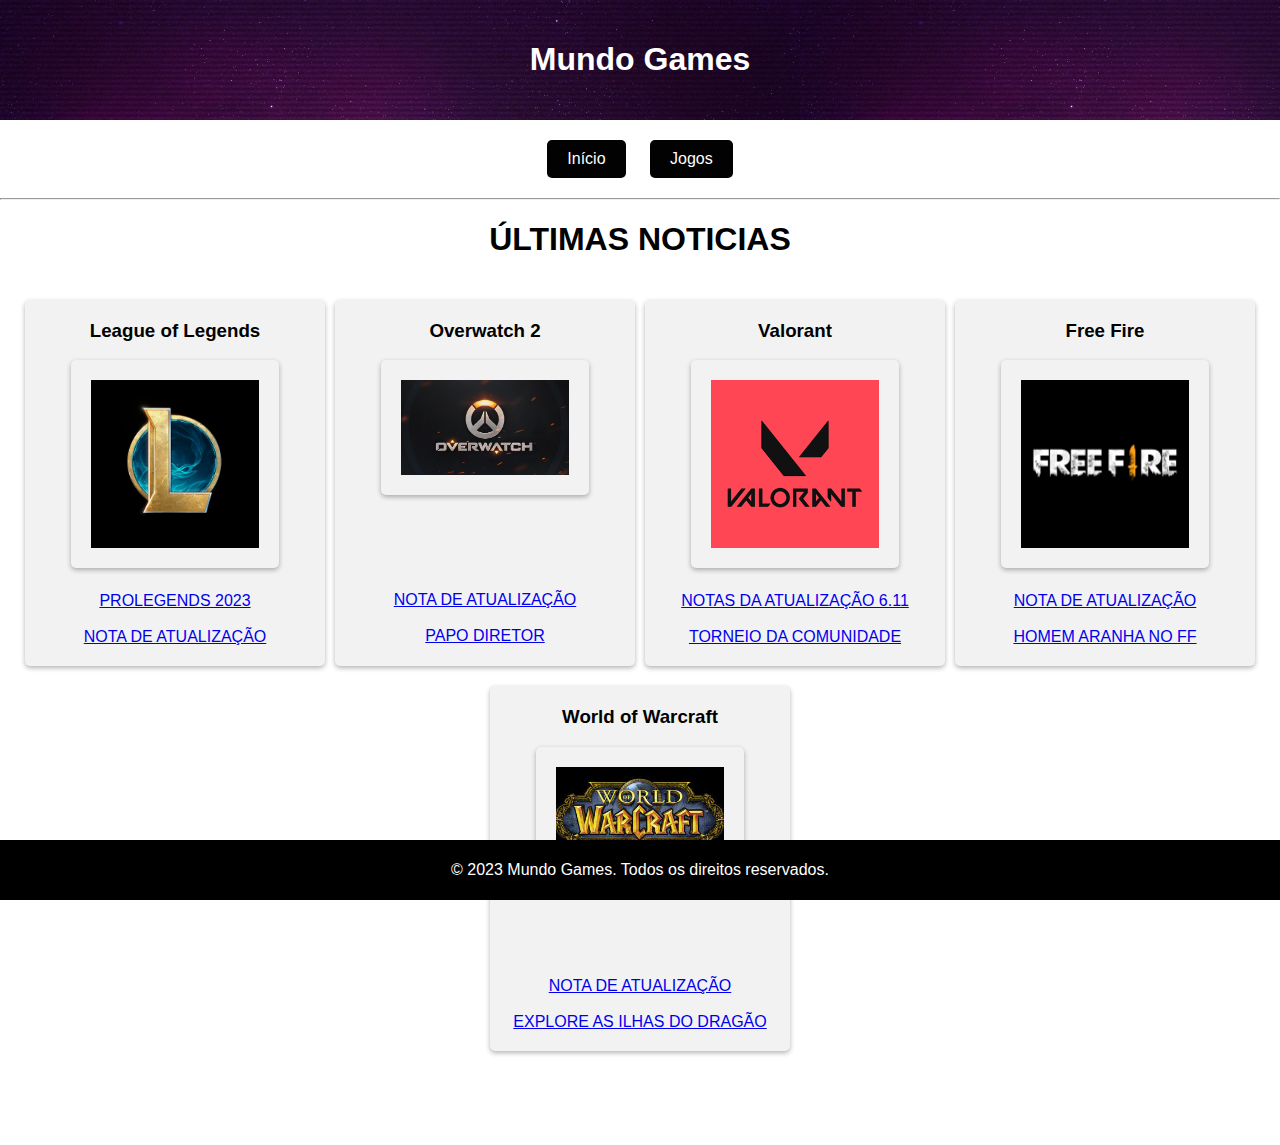
<file: index.html>
<!DOCTYPE html>
<html lang="pt-br">
<head>
    <meta charset="UTF-8">
    <meta name="viewport" content="width=device-width, initial-scale=1.0">
    <link rel="stylesheet" type="text/css" href="style.css">
    <title>MUNDO GAMES</title>
</head>
<body>
  <div class="content">
    <div class="header">
        <h1>Mundo Games</h1>
      </div>
      
      <div class="menu">
        <a href="index.html">Início</a>
        <a href="jogos.html">Jogos</a>
      
      </div><hr>
      <h1>ÚLTIMAS NOTICIAS</h1>
      <div class="container">
        <div class="card">
          <h3>League of Legends</h3>
            <img src="./img/lol.jpg">
            <a href="https://www.leagueoflegends.com/pt-br/news/esports/prolegends-2023-confira-o-calendario-e-as-mudancas-no-formato-do-campeonato-brasileiro/" target="_blank">PROLEGENDS 2023</a>
          <br><br>  <a href="https://www.leagueoflegends.com/pt-br/news/tags/patch-notes/"target="_blank">NOTA DE ATUALIZAÇÃO</a>
        </div>
    
        <div class="card">
          <h3>Overwatch 2 </h3>
          <img src="./img/logoover.jpg"><br><br><br><br>
          <a href="https://overwatch.blizzard.com/pt-br/news/23973730/"target="_blank"><BR>NOTA DE ATUALIZAÇÃO </a>
         <br><br> <a href="https://overwatch.blizzard.com/pt-br/news/23969913/"target="_blank">PAPO DIRETOR</a>
        
        </div>
    
        <div class="card">
          <h3>Valorant</h3>
          <img src="./img/NÓS SOMOS VALORANT.png">
          <a href="https://playvalorant.com/pt-br/news/game-updates/notas-da-atualizacao-6-11-do-valorant/"target="_blank">NOTAS DA ATUALIZAÇÃO 6.11 </a><br><br>
          <a href="https://playvalorant.com/pt-br/news/community/torneios-de-comunidade-23-06-a-29-06/"target="_blank">TORNEIO DA COMUNIDADE</a>
        </div>
    
        <div class="card">
          <h3>Free Fire</h3>
          <img src="./img/free-fire-logo-12.png">
          <a href="https://ff.garena.com/pt/article/1182/"target="_blank"><BR>NOTA DE ATUALIZAÇÃO</a><br><br>
          <a href="https://ff.garena.com/pt/article/1175/"target="_blank">HOMEM ARANHA NO FF</a>
        </div>
    
        <div class="card">
          <h3>World of Warcraft</h3>
          <img src="./img/transferir (1).jpg"><br><br><br><br>
          <a href="https://worldofwarcraft.blizzard.com/pt-br/news/23948562/ajustes-22-de-junho-de-2023" target="_blank"><br> NOTA DE ATUALIZAÇÃO</a><BR><br>
            <a href="https://dragonflight.blizzard.com/pt-br/" target="_blank">EXPLORE AS ILHAS DO DRAGÃO</a>
        </div>
      </div><br><br><br>
  </div>
      <footer class="footer">
        <p>&copy; 2023 Mundo Games. Todos os direitos reservados.</p>
      </footer>
</body>
</html>
</file>
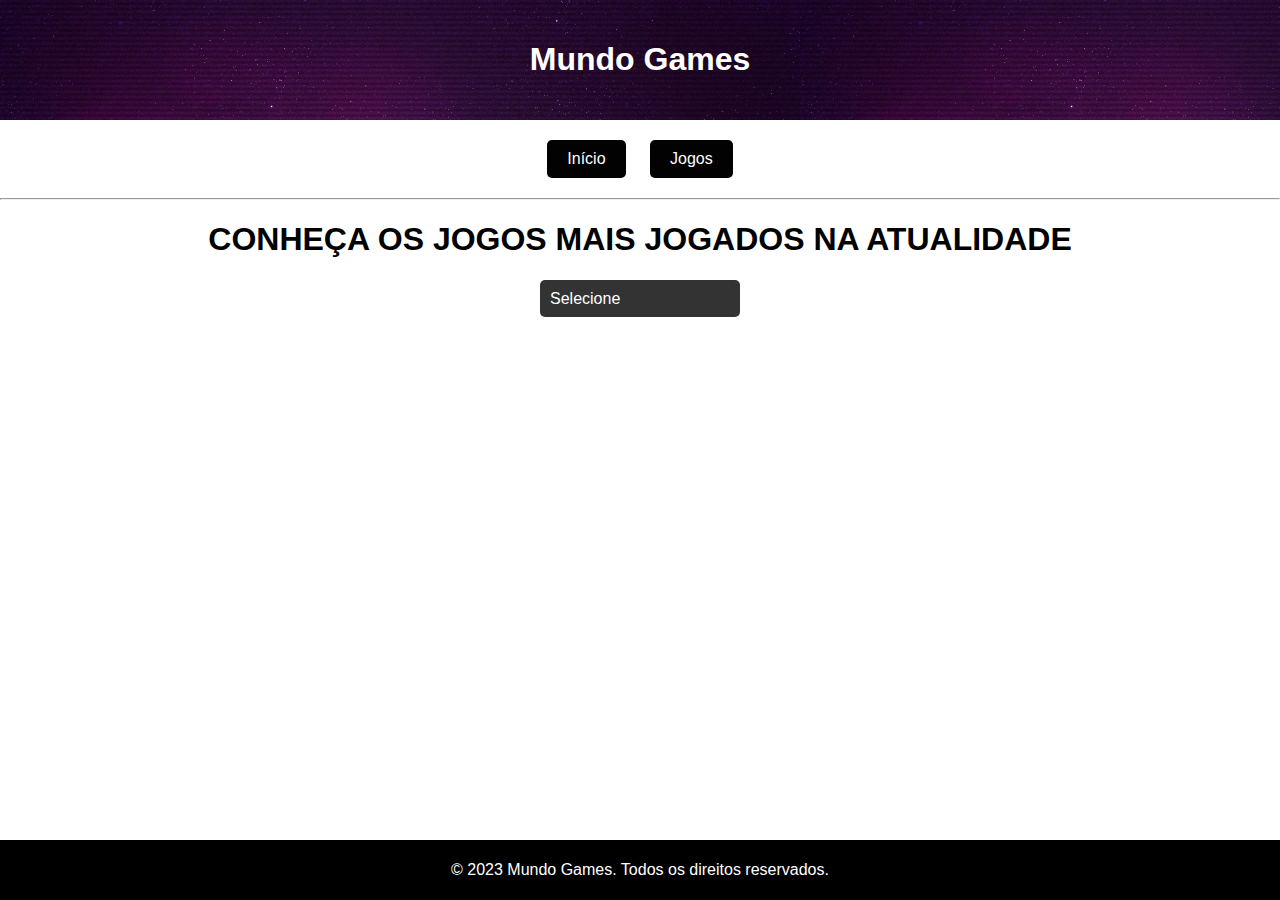
<file: jogos.html>
<!DOCTYPE html>
<html lang="pt-br">
<head>
    <meta charset="UTF-8">
    <meta name="viewport" content="width=device-width, initial-scale=1.0">
    <link rel="stylesheet" type="text/css" href="jogos.css">
    <title>MUNDO GAMES</title>
</head>
<body>
  <div class="content">
    <div class="header">
        <h1>Mundo Games</h1>
    </div>
      
    <div class="menu">
        <a href="index.html">Início</a>
        <a href="jogos.html">Jogos</a>
        
    </div>
    <hr>
  </div>

  <div class="content">
    <h1>CONHEÇA OS JOGOS MAIS JOGADOS NA ATUALIDADE</h1>
    <div class="select-games">
        <select onchange="redirectPage(this.value)">
            <option value="">Selecione</option>
            <option value="league">League of Legends</option>
            <option value="Overwatch">Overwatch 2</option>
            <option value="Valorant">Valorant</option>
        </select>
    </div>
  </div>
    
  <script>
    function redirectPage(value) {
        if (value) {
            window.location.href = value + '.html'; 
        }
    }
  </script>
</body>
</html>




  <br><br><br>
      <footer class="footer">
        <p>&copy; 2023 Mundo Games. Todos os direitos reservados.</p>
      </footer>
</body>
</html>
</file>
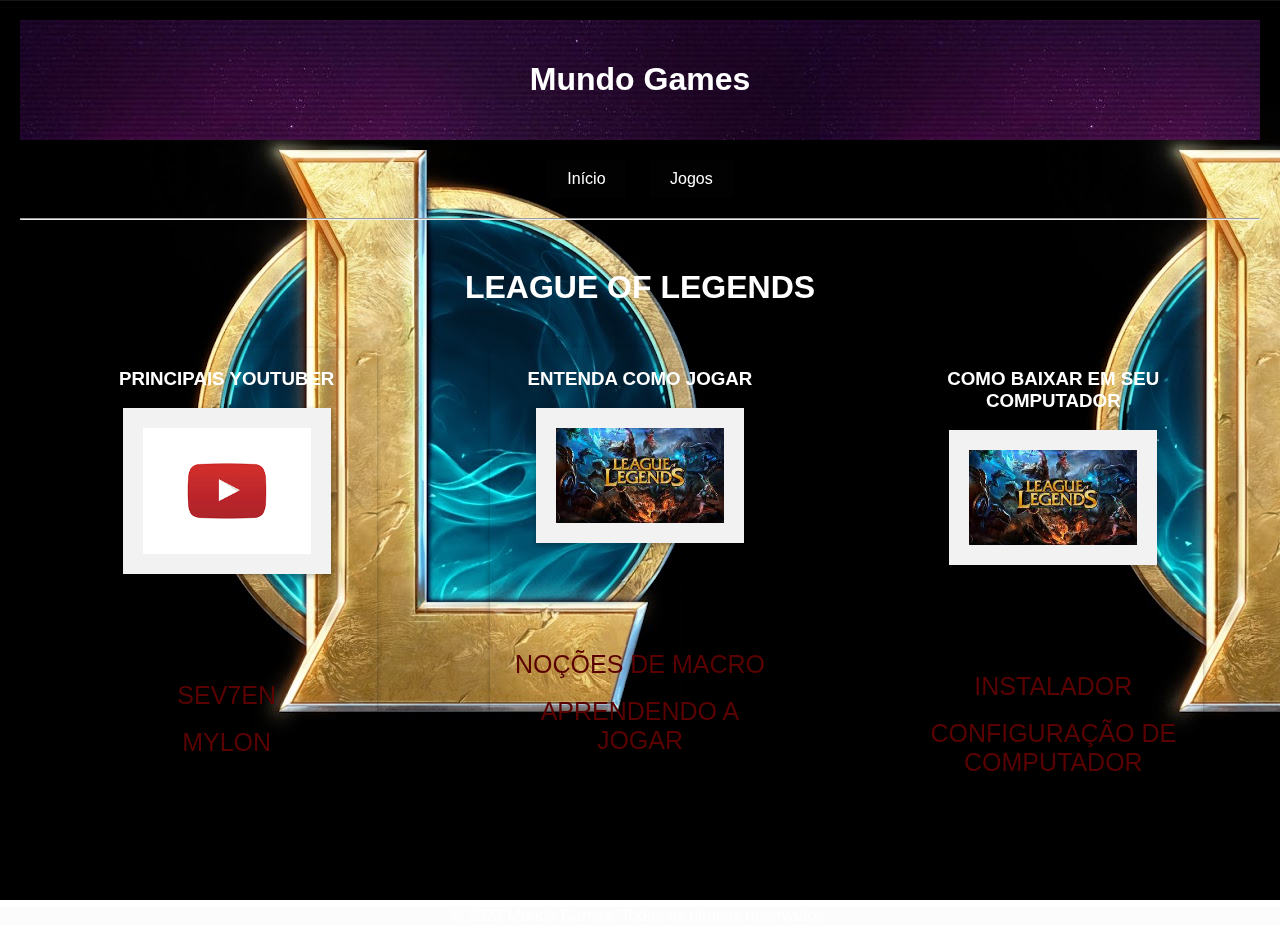
<file: league.html>
<!DOCTYPE html>
<html lang="pt-br">
<head>
    <meta charset="UTF-8">
    <meta name="viewport" content="width=device-width, initial-scale=1.0">
    <link rel="stylesheet" type="text/css" href="league.css">
    <title>MUNDO GAMES</title>
</head>
<body>
  <div class="content">
    <div class="header">
        <h1>Mundo Games</h1>
      </div>
      
      <div class="menu">
        <a href="index.html">Início</a>
        <a href="jogos.html">Jogos</a>
        
      </div><hr>
  </div>
  <h1>LEAGUE OF LEGENDS</h1>
  <div class="background"></div>
  
  <div class="container">
    <div class="card">
        <h3>PRINCIPAIS YOUTUBER</h3>
        <img src="./img/youtube.png"><br><br><br><br>
        <a href="https://www.youtube.com/@Sev7n"target="_blank"><BR>SEV7EN </a>
       <br><br> <a href="https://www.youtube.com/@Mylonzete"target="_blank">MYLON</a>
      
      </div>
      <div class="card">
        <h3>ENTENDA COMO JOGAR </h3>
        <img src="./img/lol2.jpg"><br><br><br><br>
        <a href="https://www.youtube.com/watch?v=b7_mhckOJac"target="_blank"><BR>NOÇÕES DE MACRO </a>
       <br><br> <a href="https://www.youtube.com/watch?v=cVUNThSUzF4"target="_blank">APRENDENDO A JOGAR</a>
      
      </div>
      <div class="card">
        <h3>COMO BAIXAR EM SEU COMPUTADOR </h3>
        <img src="./img/lol2.jpg"><br><br><br><br>
        <a href="https://signup.leagueoflegends.com/pt-br/signup/index"target="_blank"><BR>INSTALADOR </a>
        <br><br> <a href="https://www.youtube.com/results?search_query=CONFIGURA%C3%87%C3%95ES+DE+COMPUTADOR+PARA+LOL"target="_blank">CONFIGURAÇÃO DE COMPUTADOR</a>
      </div>
    </div>      
  </div>
  <br><br><br>
      <footer class="footer">
        <p>&copy; 2023 Mundo Games. Todos os direitos reservados.</p>
      </footer>
</body>
</html>
</file>
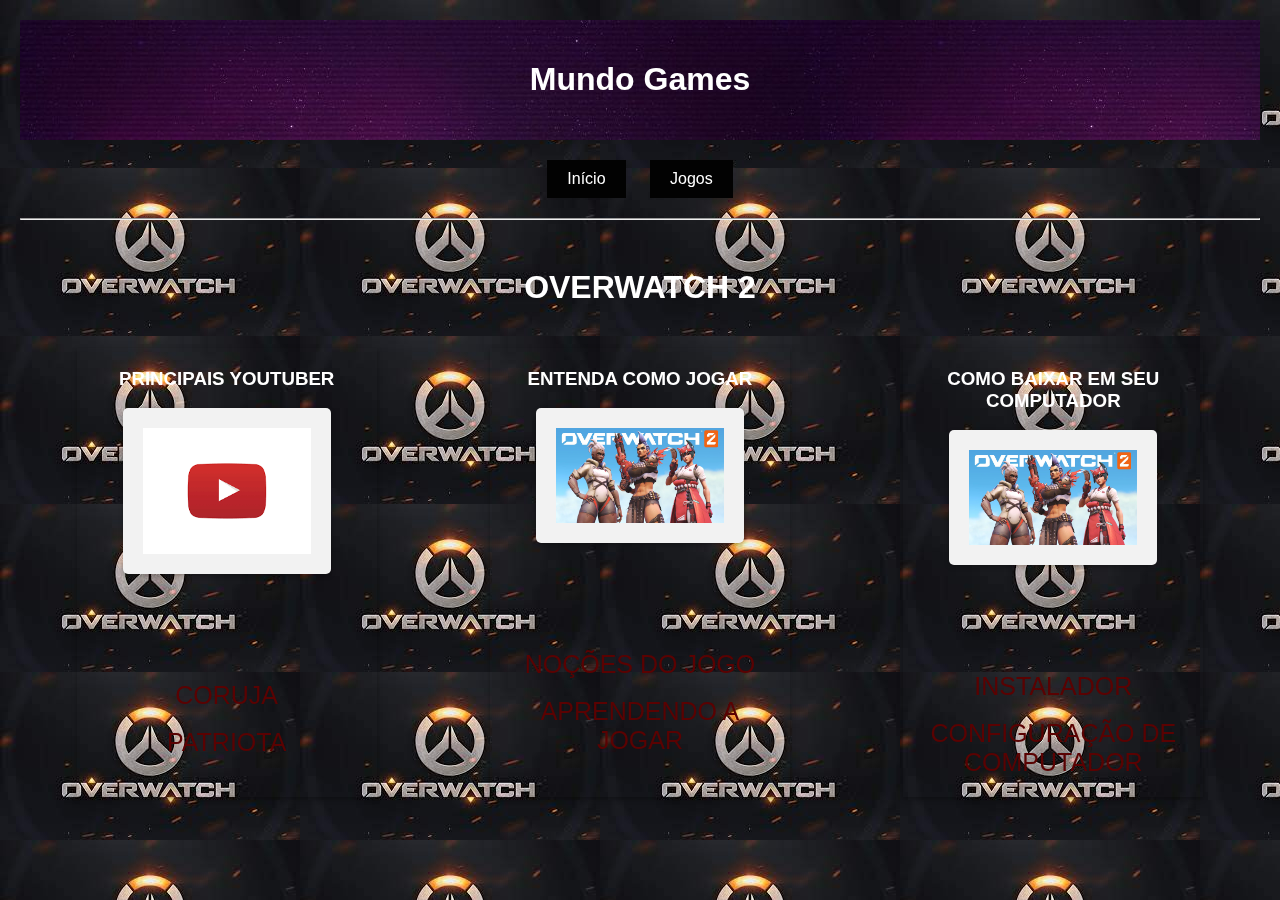
<file: Overwatch.html>
<!DOCTYPE html>
<html lang="pt-br">
<head>
    <meta charset="UTF-8">
    <meta name="viewport" content="width=device-width, initial-scale=1.0">
    <link rel="stylesheet" type="text/css" href="Overwatch.css">
    <title>MUNDO GAMES</title>
</head>
<body>
  <div class="content">
    <div class="header">
        <h1>Mundo Games</h1>
      </div>
      
      <div class="menu">
        <a href="index.html">Início</a>
        <a href="jogos.html">Jogos</a>
        
      </div><hr>
  </div>
  <h1>OVERWATCH 2</h1>
  <div class="background"></div>
  
  <div class="container">
    <div class="card">
        <h3>PRINCIPAIS YOUTUBER</h3>
        <img src="./img/youtube.png"><br><br><br><br>
        <a href="https://www.youtube.com/@Cooruja"target="_blank"><BR>CORUJA </a>
       <br><br> <a href="https://www.youtube.com/@PatriotaLive/featured"target="_blank">PATRIOTA</a>
      
      </div>
      <div class="card">
        <h3>ENTENDA COMO JOGAR </h3>
        <img src="./img/OVER2.jpg"><br><br><br><br>
        <a href="https://www.youtube.com/watch?v=JD_aLul1C3A"target="_blank"><BR>NOÇÕES DO JOGO</a>
       <br><br> <a href="https://www.youtube.com/watch?v=cVUNThSUzF4"target="_blank">APRENDENDO A JOGAR</a>
      
      </div>
      <div class="card">
        <h3>COMO BAIXAR EM SEU COMPUTADOR </h3>
        <img src="./img/OVER2.jpg"><br><br><br><br>
        <a href="https://download.battle.net/pt-br/?product=ow&blzcmp=ow_gamesite"target="_blank"><BR>INSTALADOR </a>
        <br><br> <a href="https://www.youtube.com/watch?v=SXOleNW5xN4"target="_blank">CONFIGURAÇÃO DE COMPUTADOR</a>
      </div>
    </div>      
    
</body>
</html>
</file>
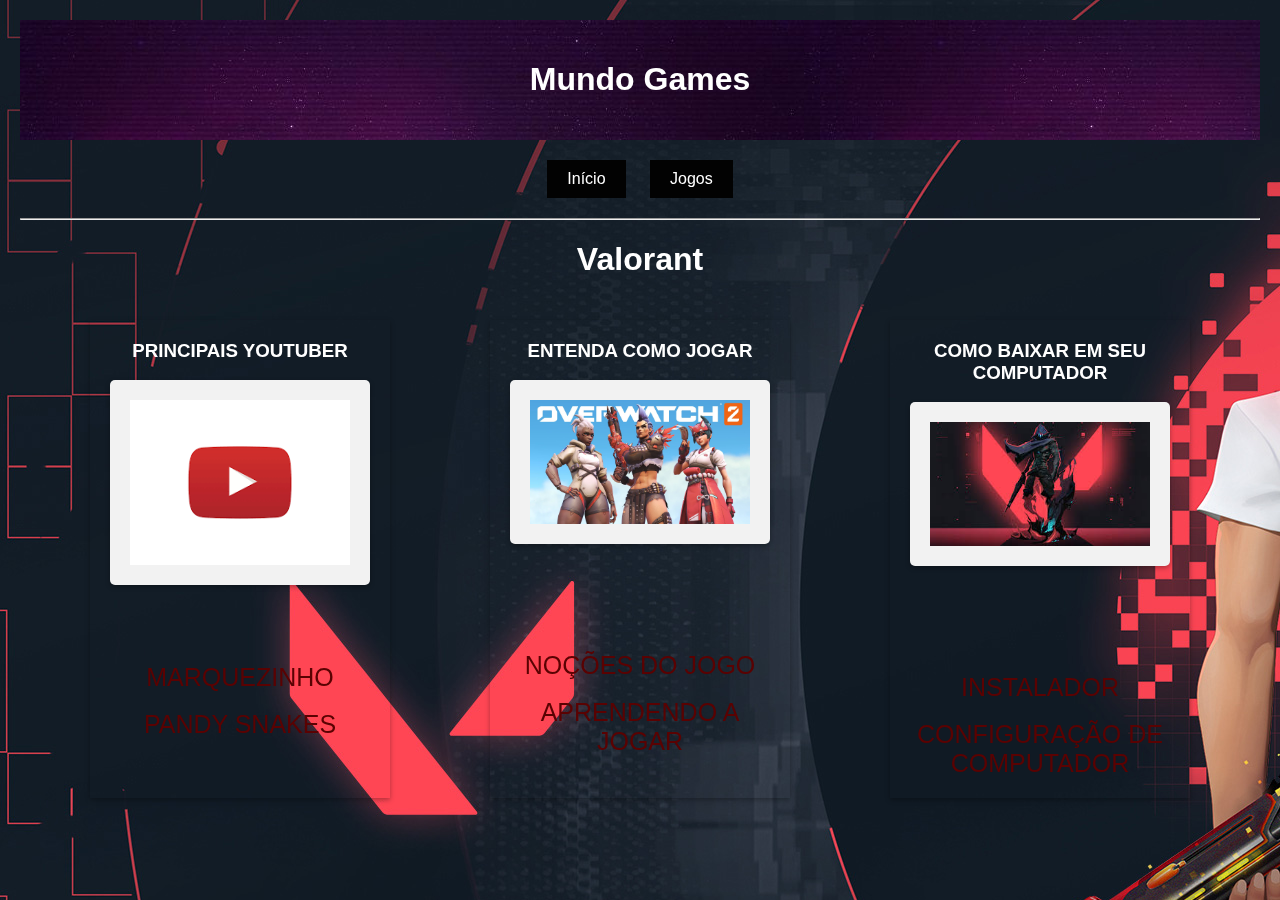
<file: Valorant.html>
<!DOCTYPE html>
<html lang="pt-br">
<head>
    <meta charset="UTF-8">
    <meta name="viewport" content="width=device-width, initial-scale=1.0">
    <link rel="stylesheet" type="text/css" href="Valorant.css">
    <title>MUNDO GAMES</title>
</head>
<body>
  <div class="content">
    <div class="header">
        <h1>Mundo Games</h1>
      </div>
      
      <div class="menu">
        <a href="index.html">Início</a>
        <a href="jogos.html">Jogos</a>
        
      </div><hr>
  
  <h1>Valorant</h1>
  <div class="background"></div>
  
  <div class="container">
    <div class="card">
        <h3>PRINCIPAIS YOUTUBER</h3>
        <img src="./img/youtube.png"><br><br><br><br>
        <a href="https://www.youtube.com/@MarquezinhoGG"target="_blank">MARQUEZINHO </a>
       <br><br> <a href="https://www.youtube.com/@PandySnakes/featured"target="_blank">PANDY SNAKES</a>
      
      </div>
      <div class="card">
        <h3>ENTENDA COMO JOGAR </h3>
        <img src="./img/OVER2.jpg"><br><br><br><br>
        <a href="https://www.youtube.com/watch?v=wCz0XZ-cqhM"target="_blank"><BR>NOÇÕES DO JOGO</a>
       <br><br> <a href="https://www.youtube.com/watch?v=ZmiQUOP-ibA"target="_blank">APRENDENDO A JOGAR</a>
      
      </div>
      <div class="card">
        <h3>COMO BAIXAR EM SEU COMPUTADOR </h3>
        <img src="./img/VALOR2.jpg"><br><br><br><br>
        <a href="https://playvalorant.com/pt-br/download/"target="_blank"><BR>INSTALADOR </a>
        <br><br> <a href="https://www.youtube.com/watch?v=jRgRizWtLzU"target="_blank">CONFIGURAÇÃO DE COMPUTADOR</a>
      </div>
    </div>      
  </div>
</body>
</html>
</file>
<file: style.css>
* {
    box-sizing: border-box;
  }

  body {
    margin: 0;
    padding: 0;
    font-family: Arial, sans-serif;
  }
  h1{
   text-align: center;
  }

  .header {
    background-image: url('./img/FUNDO.jpg');
    color: #fff;
    padding: 20px;
    text-align: center;
  }

  .menu {
    text-align: center;
    margin: 20px 0;
    text-decoration: none;
  }

  .menu a {
    display: inline-block;
    margin: 0 10px;
    padding: 10px 20px;
    background-color: #020202;
    color: #fff;
    text-decoration: none;
    border-radius: 5px;
    text-decoration: none;
  }

  .container {
    display: flex;
    flex-wrap: wrap;
    justify-content: space-around;
    padding: 20px;
  }

  .card {
    width: 300px;
    background-color: #f2f2f2;
    border-radius: 5px;
    padding: 20px;
    margin-bottom: 20px;
    box-shadow: 0 2px 5px rgba(0, 0, 0, 0.3);
    text-align: center;
    text-decoration: none;
  }

  .card h3 {
    margin-top: 0;
    text-align: center;
  }

  .card p {
    color: #888;
  }
  img{
    width: 80%;
    background-color: #f2f2f2;
    border-radius: 5px;
    padding: 20px;
    margin-bottom: 20px;
    box-shadow: 0 2px 5px rgba(0, 0, 0, 0.3);
    pointer-events: visible;
  }
  .footer {
    background-color: #000000;
    color: #fff;
    padding: 5px;
    text-align: center;
    position: fixed;
    left: 0;
    bottom: 0;
    width: 100%;
  }
 
  @media (max-width: 600px) {
    .menu a {
      display: block;
      margin: 10px;
    }
    .footer{
        background-color: #000000;
        color: #fff;
        text-align: center;
        left: 0;
        bottom: 0;
        width: 100%;
      }
    }
</file>
<file: jogos.css>
* {
  box-sizing: border-box;
}

body {
  margin: 0;
  padding: 0;
  font-family: Arial, sans-serif;
}

h1 {
  text-align: center;
}

.header {
  background-image: url('./img/FUNDO.jpg');
  color: #fff;
  padding: 20px;
  text-align: center;
}

.menu {
  text-align: center;
  margin: 20px 0;
}

.menu a {
  display: inline-block;
  margin: 0 10px;
  padding: 10px 20px;
  background-color: #020202;
  color: #fff;
  text-decoration: none;
  border-radius: 5px;
}

.container {
  display: flex;
  flex-wrap: wrap;
  justify-content: space-around;
  padding: 20px;
}

.footer {
  background-color: #000000;
  color: #fff;
  padding: 5px;
  text-align: center;
  position: fixed;
  left: 0;
  bottom: 0;
  width: 100%;
}

.select-games {
  display: flex;
  justify-content: center;
  align-items: center;
  margin-top: 20px;
}

.select-games select {
  width: 200px;
  padding: 10px;
  font-size: 16px;
  border: none;
  border-radius: 5px;
  background-color: #333;
  color: #fff;
  appearance: none;
  cursor: pointer;
}

.select-games select:focus {
  outline: none;
}

.select-games::before {
  content: '\25BC';
  position: absolute;
  top: 50%;
  right: 10px;
  transform: translateY(-50%);
  font-size: 14px;
  color: #fff;
  pointer-events: none;
}

.select-games::after {
  content: '';
  position: absolute;
  top: 50%;
  right: 6px;
  transform: translateY(-50%);
  width: 0;
  height: 0;
  border-left: 4px solid transparent;
  border-right: 4px solid transparent;
  border-top: 4px solid #fff;
  pointer-events: none;
}


.select-games:hover::before {
  color: #ccc;
}

.select-games:hover::after {
  border-top-color: #ccc;
}

@media (max-width: 600px) {
  .menu a {
    display: block;
    margin: 10px;
  }

  .footer {
    background-color: #000000;
    color: #fff;
    text-align: center;
    left: 0;
    bottom: 0;
    width: 100%;
  }
}
</file>
<file: league.css>
body {
    margin: 0;
    padding: 0;
    overflow: hidden;
  }

  .background {
    background-image: url(./img/lol.jpg);
    position: fixed;
    top: 0;
    left: 0;
    width: 100%;
    height: 100%;
    z-index: -1;
    animation: moveBackground 20s linear infinite;
    opacity: 2.7;
  }
  * {
    box-sizing: border-box;
  }

  body {
    margin: 0;
    padding: 0;
    font-family: Arial, sans-serif;
  }
  h1{
   text-align: center;
   color:white;
  }

  .header {
    background-image: url('./img/FUNDO.jpg');
    color: #fff;
    padding: 20px;
    text-align: center;
  }

  .menu {
    text-align: center;
    margin: 20px 0;
    text-decoration: none;
  }

  .menu a {
    display: inline-block;
    margin: 0 10px;
    padding: 10px 20px;
    background-color: #020202;
    color: #fff;
    text-decoration: none;
  }
  .container {
    display: flex;
    flex-wrap: wrap;
    justify-content: space-around;
    padding: 20px;
  }
  .card {
    width: 300px;
    background-color: transparent;
    padding: 20px;
    margin-bottom: 20px;
    box-shadow: 0 2px 5px rgba(0, 0, 0, 0.3);
    text-align: center;
    text-decoration: none;
    color: white;
  }

  .card h3 {
    margin-top: 0;
    text-align: center;
  }
  .card a{
    text-decoration: none;
    color: #5a0202;
    font-size: 25px;

  }
  img{
    width: 80%;
    background-color: #f2f2f2;
    padding: 20px;
    margin-bottom: 20px;
    box-shadow: 0 2px 5px rgba(0, 0, 0, 0.3);
    pointer-events: visible;
  }
  .footer{
    background-color: #fcfcfc;
    color: white;
    text-align: center;
    left: 0;
    bottom: 0;
    width: 100%;
  }

  @keyframes moveBackground {
    0% {
      background-position: 0 0;
    }
    100% {
      background-position: -200% 0;
    }
  }

  .content {
    padding: 20px;
    z-index: 1;
  }
  @media (max-width: 600px) {
    .menu a {
      display: block;
      margin: 10px;
    }
  
    .card {
      width: calc(100% - 40px);
      max-width: 100%;
      margin: 20px;
      padding: 10px;
    }
  
    .container {
      justify-content: center;
      overflow-y: scroll;
      max-height: calc(100vh - 400px);
    }
  
    .background {
      display: none;
    }
  
    .header {
      background-size: cover;
    }
  
    .card h3 {
      text-align: center;
    }
  
    .card img {
      margin-left: auto;
      margin-right: auto;
    }
  }
</file>
<file: Overwatch.css>
body {
    margin: 0;
    padding: 0;
    overflow: hidden;
  }

  .background {
    background-image: url(./img/OVER3.jpg);
    position: fixed;
    top: 0;
    left: 0;
    width: 100%;
    height: 100%;
    z-index: -1;
    animation: moveBackground 20s linear infinite;
    opacity: 2.7;
  }
  * {
    box-sizing: border-box;
  }

  body {
    margin: 0;
    padding: 0;
    font-family: Arial, sans-serif;
  }
  h1{
   text-align: center;
   color:white;
  }

  .header {
    background-image: url('./img/FUNDO.jpg');
    color: #fff;
    padding: 20px;
    text-align: center;
  }

  .menu {
    text-align: center;
    margin: 20px 0;
    text-decoration: none;
  }

  .menu a {
    display: inline-block;
    margin: 0 10px;
    padding: 10px 20px;
    background-color: #020202;
    color: #fff;
    text-decoration: none;
  }
  .container {
    display: flex;
    flex-wrap: wrap;
    justify-content: space-around;
    padding: 20px;
  }
  .card {
    width: 300px;
    background-color: transparent;
    padding: 20px;
    margin-bottom: 20px;
    box-shadow: 0 2px 5px rgba(0, 0, 0, 0.3);
    text-align: center;
    text-decoration: none;
    color: white;
  }

  .card h3 {
    margin-top: 0;
    text-align: center;
  }
  .card a{
    text-decoration: none;
    color: #5a0202;
    font-size: 25px;

  }
  img{
    width: 80%;
    background-color: #f2f2f2;
    padding: 20px;
    margin-bottom: 20px;
    box-shadow: 0 2px 5px rgba(0, 0, 0, 0.3);
    pointer-events: visible;
  }
  .footer{
    background-color: #fcfcfc;
    color: #000000;
    text-align: center;
    left: 0;
    bottom: 0;
    width: 100%;
  }
  .card h3 {
    margin-top: 0;
    text-align: center;
  }

  .card p {
    color: #888;
  }
  img{
    width: 80%;
    background-color: #f2f2f2;
    border-radius: 5px;
    padding: 20px;
    margin-bottom: 20px;
    box-shadow: 0 2px 5px rgba(0, 0, 0, 0.3);
    pointer-events: visible;
  }
 

  @keyframes moveBackground {
    0% {
      background-position: 0 0;
    }
    100% {
      background-position: -200% 0;
    }
  }

  .content {
    padding: 20px;
    z-index: 1;
  }
  @media (max-width: 600px) {
    .menu a {
      display: block;
      margin: 10px;
    }
  
    .card {
      width: calc(100% - 40px);
      max-width: 100%;
      margin: 20px;
      padding: 10px;
    }
  
    .container {
      justify-content: center;
      overflow-y: scroll;
      max-height: calc(100vh - 400px);
    }
  
    .background {
      display: none;
    }
  
    .header {
      background-size: cover;
    }
  
    .card h3 {
      text-align: center;
    }
  
    .card img {
      margin-left: auto;
      margin-right: auto;
    }
  }
</file>
<file: Valorant.css>
* {
    box-sizing: border-box;
  }
  
  body {
    margin: 0;
    padding: 0;
    font-family: Arial, sans-serif;
    overflow: hidden;
  }
  
  .background {
    background-image: url(./img/VALOR1.jpg);
    position: fixed;
    top: 0;
    left: 0;
    width: 100%;
    height: 100%;
    z-index: -1;
    animation: moveBackground 20s linear infinite;
    opacity: 2.7;
  }
  
  h1 {
    text-align: center;
    color: white;
  }
  
  .header {
    background-image: url('./img/FUNDO.jpg');
    color: #fff;
    padding: 20px;
    text-align: center;
  }
  
  .menu {
    text-align: center;
    margin: 20px 0;
  }
  
  .menu a {
    display: inline-block;
    margin: 0 10px;
    padding: 10px 20px;
    background-color: #020202;
    color: #fff;
    text-decoration: none;
  }
  
  .container {
    display: flex;
    flex-wrap: wrap;
    justify-content: space-around;
    padding: 20px;
  }
  
  .card {
    width: 300px;
    background-color: transparent;
    padding: 20px;
    margin-bottom: 20px;
    box-shadow: 0 2px 5px rgba(0, 0, 0, 0.3);
    text-align: center;
    text-decoration: none;
    color: white;
  }
  
  .card h3 {
    margin-top: 0;
    text-align: center;
  }
  
  .card a {
    text-decoration: none;
    color: #5a0202;
    font-size: 25px;
  }
  
  img {
    width: 100%;
    max-width: 300px;
    background-color: #f2f2f2;
    padding: 20px;
    margin-bottom: 20px;
    box-shadow: 0 2px 5px rgba(0, 0, 0, 0.3);
    pointer-events: visible;
    border-radius: 5px;
  }
  
  @keyframes moveBackground {
    0% {
      background-position: 0 0;
    }
    100% {
      background-position: -200% 0;
    }
  }
  
  .content {
    padding: 20px;
    z-index: 1;
  }
  
  @media (max-width: 600px) {
    .menu a {
      display: block;
      margin: 10px;
    }
  
    .card {
      width: calc(100% - 40px);
      max-width: 100%;
      margin: 20px;
      padding: 10px;
    }
  
    .container {
      justify-content: center;
      overflow-y: scroll;
      max-height: calc(100vh - 400px);
    }
  
    .background {
      display: none;
    }
  
    .header {
      background-size: cover;
    }
  
    .card h3 {
      text-align: center;
    }
  
    .card img {
      margin-left: auto;
      margin-right: auto;
    }
  }
</file>
